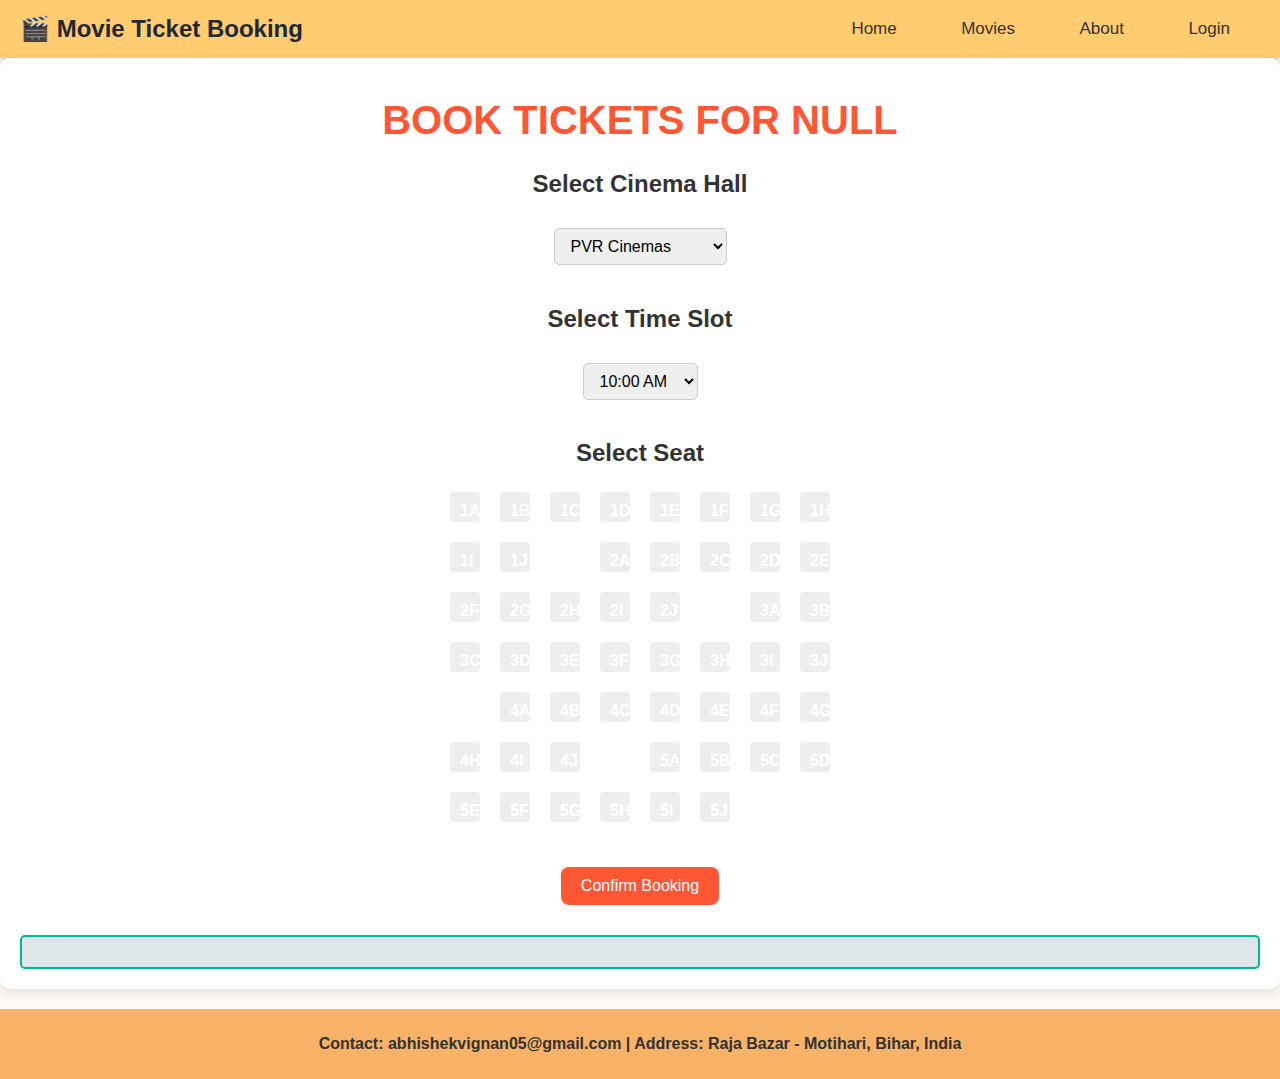
<file: booking.html>
<!DOCTYPE html>
<html lang="en">
<head>
  <meta charset="UTF-8" />
  <title>Book Ticket</title>
  <link rel="stylesheet" href="style.css" />
</head>
<body>

  <header>
    <div class="logo">🎬 Movie Ticket Booking</div>
    <nav class="topnav">
      <a href="index.html">Home</a>
      <a href="movies.html">Movies</a>
      <a href="about.html">About</a>
      <a href="login.html">Login</a>
    </nav>
  </header>

  <div class="container">
    <h1 id="movie-title">Book Your Ticket</h1>

    <h2>Select Cinema Hall</h2>
    <select id="cinema-hall">
      <option value="PVR Cinemas">PVR Cinemas</option>
      <option value="INOX">INOX</option>
      <option value="Cinepolis">Cinepolis</option>
      <option value="Carnival Cinemas">Carnival Cinemas</option>
    </select>

    <h2>Select Time Slot</h2>
    <select id="time-slot">
      <option value="10:00 AM">10:00 AM</option>
      <option value="1:00 PM">1:00 PM</option>
      <option value="4:00 PM">4:00 PM</option>
      <option value="7:00 PM">7:00 PM</option>
      <option value="10:00 PM">10:00 PM</option>
    </select>

    <h2>Select Seat</h2>
    <div class="seats" id="seats-container"></div>

    <button id="confirm-booking">Confirm Booking</button>

    <div id="status" class="status"></div>
  </div>

  <footer>
    <p>Contact: abhishekvignan05@gmail.com | Address: Raja Bazar - Motihari, Bihar, India</p>
  </footer>

  <script src="script.js"></script>
</body>
</html>
</file>
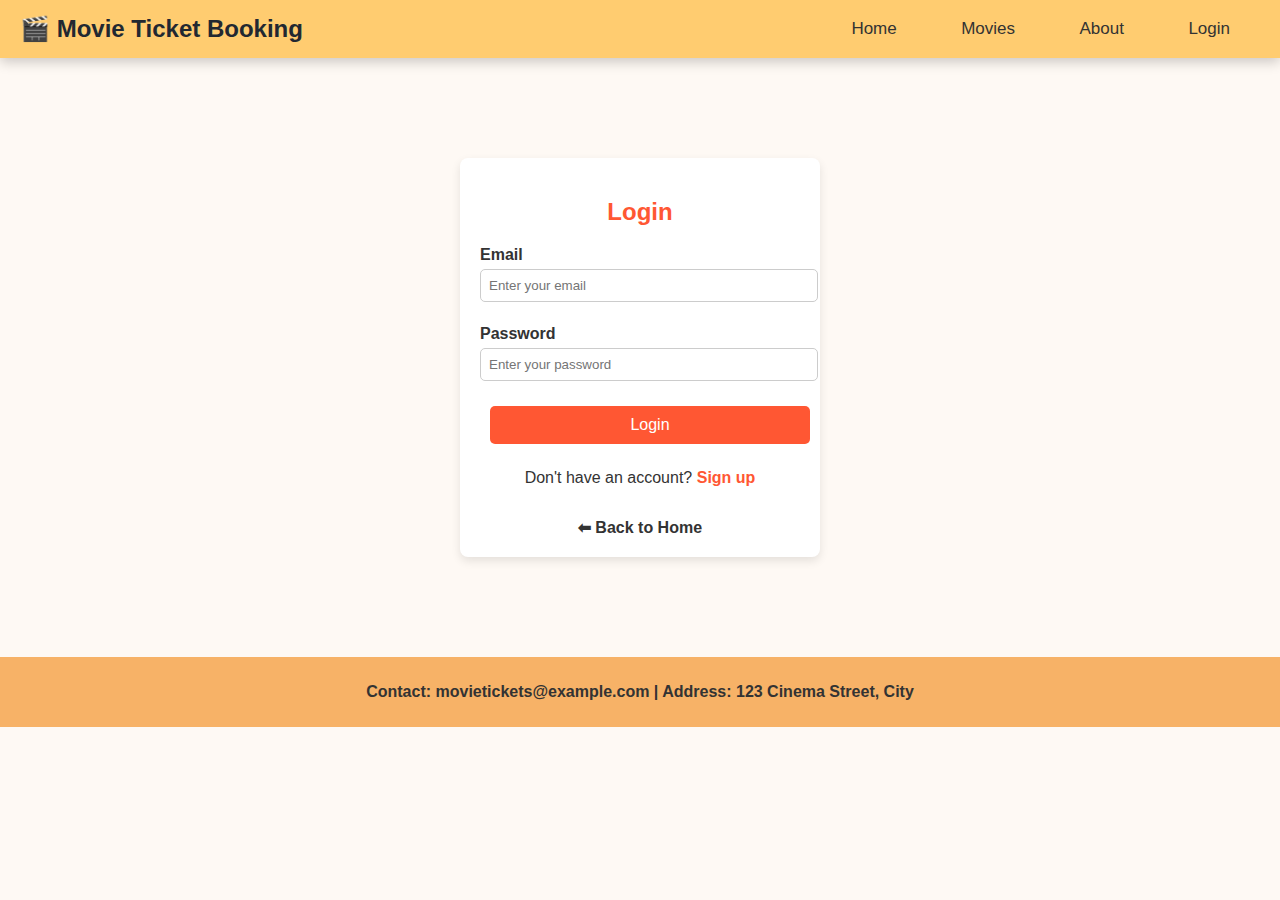
<file: login.html>
<!DOCTYPE html>
<html lang="en">
<head>
    <title>Login | Movie Ticket Booking</title>
    <link rel="stylesheet" href="style.css">
    <style>
        .error {
            color: red;
            margin-top: 5px;
        }
    </style>
</head>
<body>
    <header>
        <div class="logo">🎬 Movie Ticket Booking</div>
        <nav class="topnav">
            <a href="index.html">Home</a>
            <a href="movies.html">Movies</a>
            <a href="about.html">About</a>
            <a href="#" onclick="document.getElementById('loginModal').style.display='block'">Login</a>
        </nav>
    </header>

    <div class="login-container">
        <h2>Login</h2>
        <form id="loginForm" action="#" method="POST">
            <label for="email">Email</label>
            <input type="email" id="email" placeholder="Enter your email" required>
            <div id="email-error" class="error"></div>

            <label for="password">Password</label>
            <input type="password" id="password" placeholder="Enter your password" required>

            <button type="submit">Login</button>
        </form>
        <p>Don't have an account? <a href="#">Sign up</a></p>
        <a href="index.html" class="back-home">⬅ Back to Home</a>
    </div>

    <footer>
        <p>Contact: movietickets@example.com | Address: 123 Cinema Street, City</p>
    </footer>

    <!-- ✅ Add this script just before closing body tag -->
    <script src="script.js"></script>
</body>
</html>
</file>
<file: style.css>
/* General Styles */
body {
    font-family: Arial, sans-serif;
    margin: 0;
    padding: 0;
    background-color: #f4f4f4; /* Light Gray Background */
    color: #333; /* Dark Gray Text */
}

/* Header Styling */
header {
    display: flex;
    justify-content: space-between;
    align-items: center;
    background: #ffd166; /* Soft Creamy Yellow */
    padding: 15px 30px;
    box-shadow: 0px 4px 12px rgba(0, 0, 0, 0.2);
}

/* Logo */
.logo {
    font-size: 26px;
    font-weight: bold;
    color: #222831;
}

/* Location Dropdown */
.location {
    display: flex;
    align-items: center;
    color: #222831;
    margin-right: 15px;
}

.location select {
    margin-left: 8px;
    padding: 6px 10px;
    border-radius: 6px;
    border: 1px solid #ccc;
    background: #fff;
    color: #333;
    font-weight: 500;
    cursor: pointer;
}

.location select:hover {
    border-color: #ff5733;
}

/* Search Box */
.search-box {
    display: flex;
    align-items: center;
    background: white;
    border-radius: 30px;
    padding: 5px 10px;
    margin-right: 15px;
    box-shadow: 0px 2px 8px rgba(0, 0, 0, 0.1);
}

.search-box input {
    padding: 8px;
    border: none;
    outline: none;
    border-radius: 20px;
    width: 160px;
}

.search-box button {
    padding: 6px 12px;
    border-radius: 20px;
    border: none;
    background: #ff5733;
    color: white;
    cursor: pointer;
    margin-left: 5px;
    transition: all 0.3s ease;
}

.search-box button:hover {
    background: #e94e1b;
    transform: scale(1.1);
}

/* Navigation Links */
.topnav a {
    color: #222831;
    padding: 10px 18px;
    text-decoration: none;
    font-size: 17px;
    border-radius: 20px;
    transition: all 0.3s ease;
    font-weight: 500;
}

.topnav a:hover {
    background: #ff5733;
    color: #fff;
    box-shadow: 0px 4px 10px rgba(255, 87, 51, 0.5);
}


/* Slideshow (Movie Poster Sliding) */
.slideshow-container {
    position: relative;
    max-width: 800px;
    margin: 30px auto;
    overflow: hidden;
}

.slide {
    display: none;
    width: 100%;
    border-radius: 10px;
}

/* Navigation Buttons */
.prev, .next {
    cursor: pointer;
    position: absolute;
    top: 50%;
    transform: translateY(-50%);
    font-size: 24px;
    color: white;
    padding: 10px;
    background: rgba(255, 87, 51, 0.7);
    border-radius: 5px;
}

.next {
    right: 0;
}

.prev:hover, .next:hover {
    background: rgba(255, 87, 51, 1);
}


/* New Released Movies Section */
.new-releases {
    text-align: center;
    padding: 40px 20px;
    background-color: #f8f8f8;
}

.new-releases h2 {
    font-size: 2rem;
    margin-bottom: 20px;
    color: #333;
}

.movie-cards {
    display: flex;
    justify-content: center;
    flex-wrap: wrap;
    gap: 20px;
}

.card {
    background: #fff;
    border-radius: 10px;
    box-shadow: 0 4px 8px rgba(0, 0, 0, 0.1);
    overflow: hidden;
    width: 250px;
    text-align: center;
    transition: transform 0.3s ease;
}

.card:hover {
    transform: scale(1.05);
}

.card img {
    width: 100%;
    height: auto;
    border-bottom: 2px solid #ddd;
}

.card h3 {
    font-size: 1.5rem;
    margin: 10px 0;
    color: #222;
}

.card p {
    font-size: 1rem;
    color: #555;
    margin-bottom: 10px;
}

.card button {
    background: #ff5722;
    color: #fff;
    border: none;
    padding: 10px 15px;
    font-size: 1rem;
    cursor: pointer;
    border-radius: 5px;
    transition: background 0.3s ease;
}

.card button:hover {
    background: #e64a19;
}

/* Responsive Design */
@media (max-width: 768px) {
    .movie-cards {
        flex-direction: column;
        align-items: center;
    }
}


/* Footer */
footer {
    background: #ffd166; /* Soft Yellow */
    padding: 20px;
    text-align: center;
    color: #333;
    font-weight: bold;
}

/* Modal */
.modal {
    display: none;
    position: fixed;
    width: 100%;
    height: 100%;
    background: rgba(0, 0, 0, 0.2);
}

.modal-content {
    background: white;
    width: 300px;
    margin: 10% auto;
    padding: 20px;
    border-radius: 10px;
    color: black;
}

.close {
    float: right;
    cursor: pointer;
    font-size: 20px;
}

.close:hover {
    color: red;
}

/* ============================= */
/* Movie Card Styles for movies.html */
/* ============================= */

/* Center and Style Trending Movies Heading */
h1 {
    text-align: center;
    font-size: 2.5rem;
    font-weight: bold;
    color: #ff5733; /* Vibrant Orange */
    text-transform: uppercase;
    margin-top: 20px;
    animation: fadeIn 1.5s ease-in-out;
}

/* Animation Effect */
@keyframes fadeIn {
    0% {
        opacity: 0;
        transform: translateY(-20px);
    }
    100% {
        opacity: 1;
        transform: translateY(0);
    }
}


.movies-grid {
    display: grid;
    grid-template-columns: repeat(auto-fit, minmax(250px, 1fr));
    gap: 20px;
    padding: 20px;
}

.movie-card {
    background: #fdf0d5; /* Light Cream */
    padding: 15px;
    border-radius: 10px;
    text-align: center;
    box-shadow: 0px 4px 8px rgba(0, 0, 0, 0.2);
}

.movie-card img {
    width: 100%;
    height: 300px;
    border-radius: 10px;
}

.book-btn {
    background: #ff6b6b; /* Soft Coral Red */
    color: white;
    padding: 10px 15px;
    border: none;
    cursor: pointer;
    border-radius: 5px;
    margin-top: 10px;
    font-weight: bold;
}

.book-btn:hover {
    background: #ffcc70; /* Light Orange */
    color: black;
}
/*  Booking page General Styles */
.container {
    text-align: center;
    padding: 20px;
}

select, button {
    font-size: 16px;
    margin: 10px;
    padding: 10px;
    border-radius: 5px;
    border: 1px solid #ccc;
}

button {
    background: #ff5722;
    color: white;
    cursor: pointer;
    transition: background 0.3s ease;
}

button:hover {
    background: #e64a19;
}

/* Seat Selection */
.seats {
    display: flex;
    flex-wrap: wrap;
    justify-content: center;
    max-width: 300px;
    margin: auto;
}

.seat {
    width: 30px;
    height: 30px;
    margin: 5px;
    background: #ddd;
    border: 1px solid #999;
    cursor: pointer;
    border-radius: 5px;
}

.seat.selected {
    background: green;
    color: white;
}
/* Login Page Styling */
.login-container {
    width: 320px;
    margin: 100px auto;
    padding: 20px;
    background: white;
    color: #333;
    border-radius: 8px;
    box-shadow: 0px 4px 10px rgba(0,0,0,0.1);
    text-align: center;
}

.login-container h2 {
    margin-bottom: 20px;
    color: #ff5733;
}

.login-container label {
    display: block;
    text-align: left;
    margin: 8px 0 5px;
    font-weight: bold;
}

.login-container input {
    width: 100%;
    padding: 8px;
    margin-bottom: 15px;
    border: 1px solid #ccc;
    border-radius: 5px;
    outline: none;
    transition: 0.3s;
}

.login-container input:focus {
    border-color: #ff5733;
}

.login-container button {
    width: 100%;
    padding: 10px;
    background: #ff5733;
    color: white;
    border: none;
    border-radius: 5px;
    cursor: pointer;
    transition: 0.3s;
}

.login-container button:hover {
    background: #e14c2d;
}

.login-container p {
    margin-top: 15px;
}

.login-container a {
    color: #ff5733;
    text-decoration: none;
    font-weight: bold;
}

.login-container .back-home {
    display: inline-block;
    margin-top: 15px;
    color: #333;
}
/* About Page Styling */
.about {
    text-align: center;
    padding: 50px 20px;
    background: #f4e3b2; /* Light Creamy Yellow */
    color: #333;
}

.about h1 {
    font-size: 32px;
    margin-bottom: 10px;
    color: #ff5733;
}

.about p {
    font-size: 18px;
    margin-bottom: 30px;
}

/* About Content Boxes */
.about-content {
    display: flex;
    justify-content: center;
    gap: 20px;
    flex-wrap: wrap;
}

.about-box {
    background: white;
    padding: 20px;
    width: 300px;
    border-radius: 10px;
    box-shadow: 0px 4px 10px rgba(0,0,0,0.1);
    text-align: center;
    transition: 0.3s ease;
}

.about-box h2 {
    color: #ff5733;
}

.about-box:hover {
    transform: scale(1.05);
    box-shadow: 0px 6px 15px rgba(0,0,0,0.2);
}
/* General Styles */
body {
    font-family: Arial, sans-serif;
    margin: 0;
    padding: 0;
    background-color: #fff;
}

header {
    background-color: #222;
    color: #fff;
    padding: 15px 20px;
    display: flex;
    justify-content: space-between;
    align-items: center;
}

.logo {
    font-size: 22px;
    font-weight: bold;
}

.topnav a {
    color: white;
    text-decoration: none;
    margin: 0 15px;
}

.topnav a:hover {
    text-decoration: underline;
}

.about {
    padding: 40px 20px;
    text-align: center;
}

.about-content {
    display: flex;
    justify-content: center;
    gap: 20px;
    flex-wrap: wrap;
    margin: 30px 0;
}

.about-box {
    background-color: #f3f3f3;
    padding: 20px;
    border-radius: 10px;
    width: 250px;
    box-shadow: 0 0 10px rgba(0,0,0,0.1);
}

.explore-btn {
    display: inline-block;
    margin-top: 20px;
    padding: 10px 25px;
    background-color: #007BFF;
    color: #fff;
    border-radius: 5px;
    text-decoration: none;
}

.explore-btn:hover {
    background-color: #0056b3;
}

/* Team Section Styles */
.team-section {
    text-align: center;
    padding: 40px 20px;
    background-color: #f9f9f9;
}

.team-container {
    display: flex;
    flex-wrap: wrap;
    justify-content: center;
    gap: 20px;
}

.team-card {
    background-color: #fff;
    border-radius: 10px;
    padding: 20px;
    width: 220px;
    box-shadow: 0 4px 8px rgba(0,0,0,0.1);
    text-align: center;
}

.team-card img {
    width: 100px;
    height: 100px;
    border-radius: 50%;
    object-fit: cover;
    margin-bottom: 10px;
}

.team-card h3 {
    margin: 10px 0 5px;
    font-size: 18px;
}

.team-card p {
    font-size: 0.9rem;
    color: #555;
}

/* Footer */
footer {
    background-color: #222;
    color: white;
    text-align: center;
    padding: 15px;
}

/* Explore Movies Button */
.explore-btn {
    display: inline-block;
    margin-top: 20px;
    padding: 10px 20px;
    background: #ff5733;
    color: white;
    border-radius: 5px;
    text-decoration: none;
    font-size: 18px;
    transition: 0.3s;
}

.explore-btn:hover {
    background: #e94e1b;
}
body {
    font-family: Arial, sans-serif;
    margin: 0;
    padding: 0;
    background-color: #fef9f4;
    color: #333;
  }
  
  header {
    background-color: #ffcc70;
    padding: 15px 20px;
    display: flex;
    justify-content: space-between;
    align-items: center;
  }
  
  .logo {
    font-size: 24px;
    font-weight: bold;
  }
  
  .topnav a {
    text-decoration: none;
    color: #333;
    padding: 10px 15px;
    border-radius: 5px;
    transition: 0.3s;
  }
  
  .topnav a:hover {
    background: #ff5733;
    color: white;
  }
  
  .container {
    max-width: 800px;
    margin: 30px auto;
    padding: 20px;
    background: white;
    border-radius: 10px;
    box-shadow: 0 4px 12px rgba(0, 0, 0, 0.1);
    text-align: center;
  }
  
  select {
    padding: 8px 12px;
    margin-bottom: 20px;
    border-radius: 5px;
    border: 1px solid #ccc;
  }
  
  /* Centered Seat Grid */
  .seats {
    display: grid;
    grid-template-columns: repeat(4, 50px);
    gap: 10px;
    justify-content: center;
    margin: 20px auto;
    width: fit-content;
  }
  
  .seat {
    padding: 10px;
    background-color: #ffcc70;
    border: none;
    border-radius: 5px;
    cursor: pointer;
    font-weight: bold;
  }
  
  .seat:hover {
    background-color: #ff5733;
    color: white;
  }
  
  #confirm-booking {
    background-color: #ff5733;
    color: white;
    padding: 10px 20px;
    border: none;
    border-radius: 8px;
    font-size: 16px;
    cursor: pointer;
    margin-top: 20px;
  }
  
  #confirm-booking:hover {
    background-color: #e14d2a;
  }
  
  footer {
    background-color: #393e46;
    color: white;
    text-align: center;
    padding: 15px;
    margin-top: 30px;
  }
  
  /* Container styling */
.container {
    max-width: 100%;
    padding: 20px;
    margin: auto;
    box-sizing: border-box;
}

/* Grid styling for movie cards */
.movies-grid {
    display: grid;
    grid-template-columns: repeat(auto-fit, minmax(180px, 1fr));
    gap: 20px;
    justify-items: center;
}

/* Individual movie card styling */
.movie-card {
    background: #ffffff;
    padding: 15px;
    border-radius: 10px;
    box-shadow: 0 0 10px rgba(0,0,0,0.1);
    width: 180px;
    text-align: center;
    transition: transform 0.3s ease;
}

.movie-card:hover {
    transform: scale(1.05);
}

.movie-card img {
    width: 100%;
    height: 250px;
    object-fit: cover;
    border-radius: 8px;
}

.book-btn {
    background-color: #ff4c4c;
    color: white;
    border: none;
    padding: 8px 12px;
    margin-top: 8px;
    border-radius: 5px;
    cursor: pointer;
}

.book-btn:hover {
    background-color: #e63939;
}

/* ============================= */
/* Footer Styles */
/* ============================= */

footer {
    background: #f7b267; /* Soft Peach */
    padding: 10px;
    text-align: center;
    margin-top: 20px;
    color: #333;
}
.seats {
    display: grid;
    grid-template-columns: repeat(8, 1fr);
    gap: 10px;
    margin-bottom: 20px;
  }
  
  .seat {
    padding: 10px;
    background-color: #eee;
    border: none;
    cursor: pointer;
    border-radius: 4px;
  }
  
  .seat.selected {
    background-color: #6c5ce7;
    color: white;
  }
  
  .seat.booked {
    background-color: #b2bec3;
    cursor: not-allowed;
  }
  
  .status {
    margin-top: 20px;
    padding: 15px;
    border: 2px solid #00b894;
    background-color: #dfe6e9;
    border-radius: 5px;
  }
</file>
